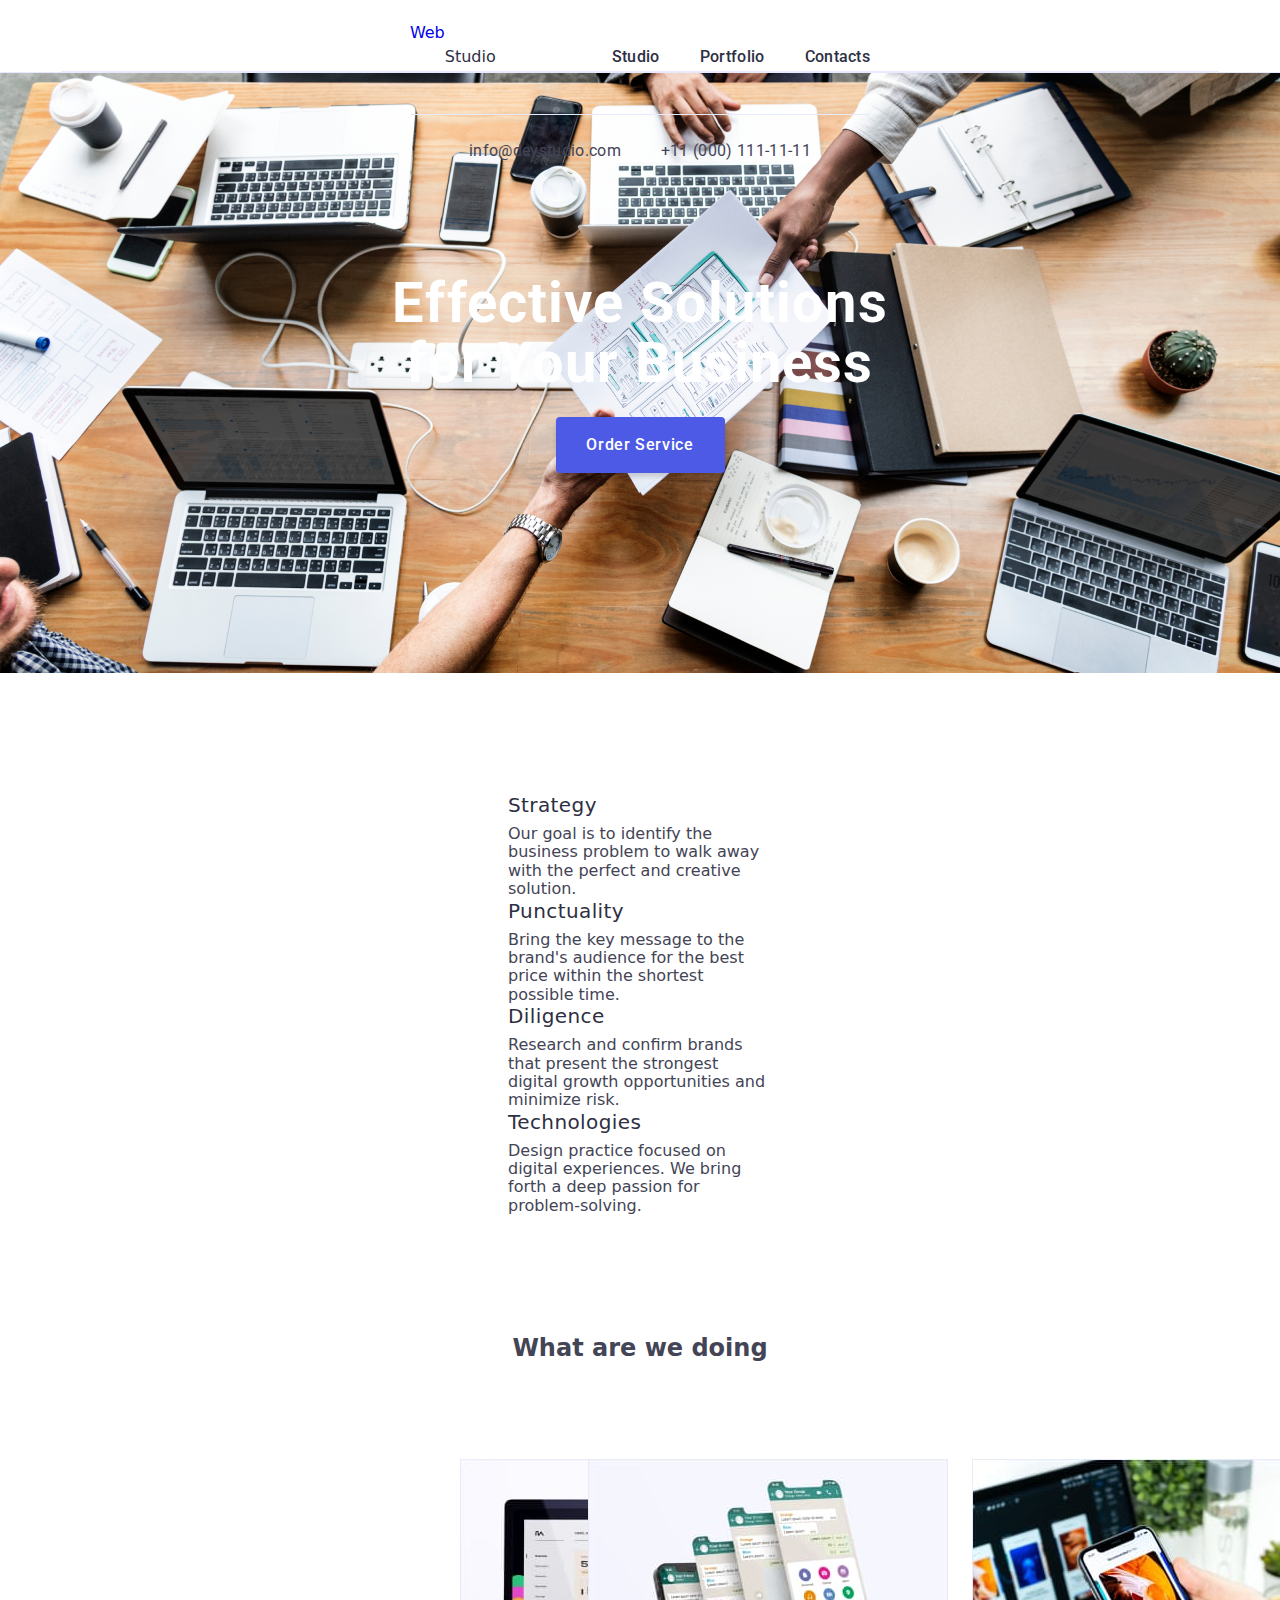
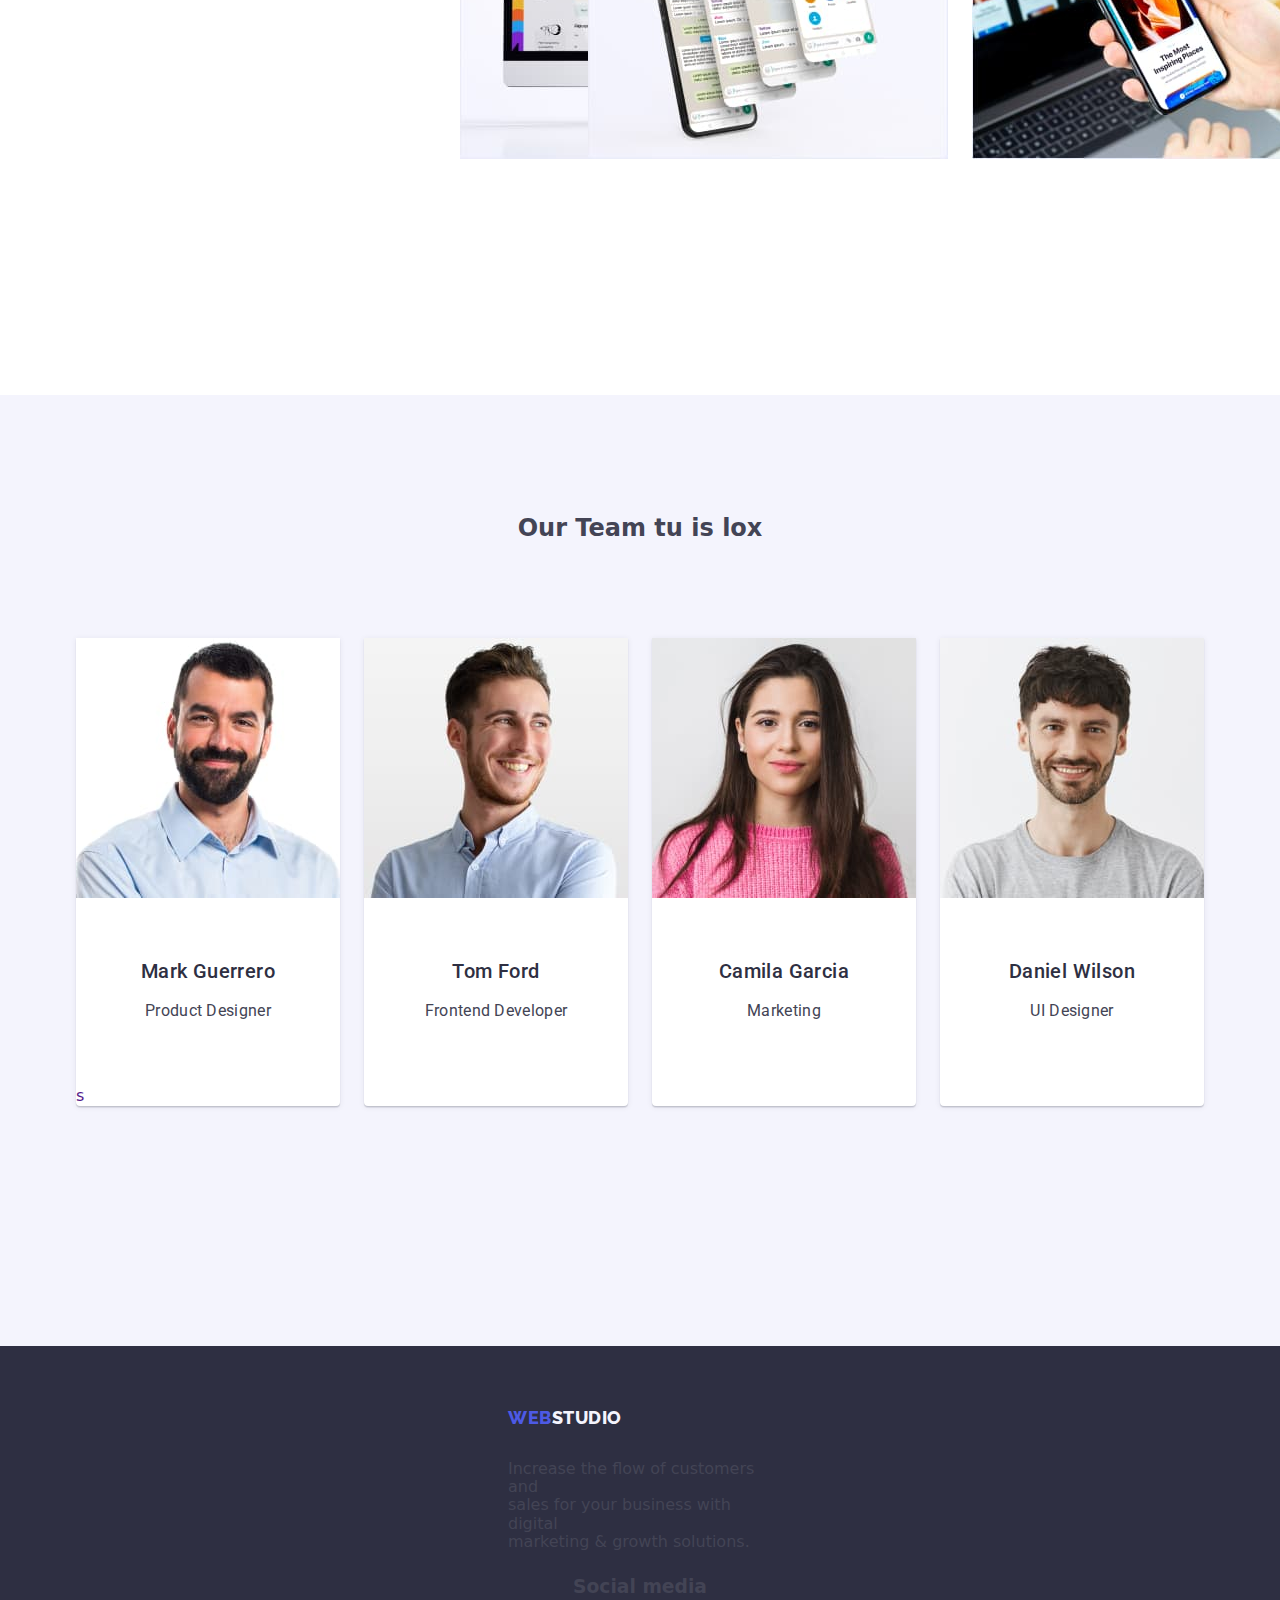
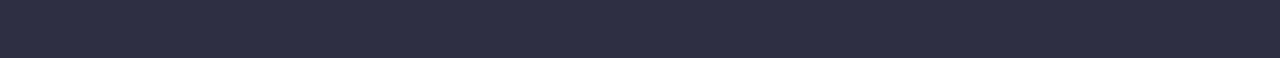
<file: index.html>
<!DOCTYPE html>
<html lang="en">
  <head>
    <meta charset="UTF-8" />
    <meta name="viewport" content="width=device-width, initial-scale=1.0" />
    <meta http-equiv="X-UA-Compatible" content="ie=edge" />
    <title>WebStudio</title>
    <link rel="preconnect" href="https://fonts.googleapis.com" />
    <link rel="preconnect" href="https://fonts.gstatic.com" crossorigin />
    <link
      href="https://fonts.googleapis.com/css2?family=Roboto:ital,wght@0,100;0,300;0,400;0,500;0,700;0,900;1,100;1,300;1,400;1,500;1,700;1,900&display=swap"
      rel="stylesheet"
    />
    <link
      href="https://fonts.googleapis.com/css2?family=Raleway:ital,wght@0,800;1,800&display=swap"
      rel="stylesheet"
    />
    <link rel="stylesheet" href="css/styles.css" />
    <link rel="stylesheet" href="css/modern-normalize.min.css" />
  </head>

  <body class="main__Page">
    <header class="header">
      <div class="top__nav container">
        <nav class="menu__nav">
          <a class="logo link" href="./index.html"
            >Web<span class="logo__part2">Studio</span></a
          >
          <ul class="nav__item list">
            <li>
              <a class="nav__link link" href="./index.html">Studio</a>
            </li>
            <li>
              <a class="nav__link link" href="./portfolio.html">Portfolio</a>
            </li>
            <li>
              <a class="nav__link link" href="">Contacts</a>
            </li>
          </ul>
        </nav>
        <address class="nav__address">
          <ul class="nav__address__item list">
            <li>
              <a class="address__link link" href="mailto:info@devstudio.com"
                >info@devstudio.com</a
              >
            </li>
            <li>
              <a class="address__link link" href="tel:+110001111111"
                >+11 (000) 111-11-11</a
              >
            </li>
          </ul>
        </address>
      </div>
    </header>

    <main>
      <section class="hero__bg">
        <div class="container">
          <h1 class="main__heading">
            Effective Solutions <br />
            for Your Business
          </h1>
          <button class="primary__button" type="button">Order Service</button>
        </div>
      </section>
      <section class="features__section container">
        <div class="container">
          <h2 hidden class="features__section_heading">Services</h2>
          <ul class="features__section_text list">
            <li class="feature__text">
              <h3 class="feature__heading">Strategy</h3>
              <p>
                Our goal is to identify the business problem to walk away with
                the perfect and creative solution.
              </p>
            </li>
            <li class="feature__text">
              <h3 class="feature__heading">Punctuality</h3>
              <p>
                Bring the key message to the brand's audience for the best price
                within the shortest possible time.
              </p>
            </li>
            <li class="feature__text">
              <h3 class="feature__heading">Diligence</h3>
              <p>
                Research and confirm brands that present the strongest digital
                growth opportunities and minimize risk.
              </p>
            </li>
            <li class="feature__text">
              <h3 class="feature__heading">Technologies</h3>
              <p>
                Design practice focused on digital experiences. We bring forth a
                deep passion for problem-solving.
              </p>
            </li>
          </ul>
        </div>
      </section>
      <section class="section-2">
        <div class="container">
          <h2 class="section-2_heading">What are we doing</h2>
          <ul class="section-2__imgs list">
            <li class="imegg">
              <img
                src="./images/mac1.jpg"
                alt="Example of work 1"
                width="360"
                height="300"
              />
            </li >
            <li>
              <img
                src="./images/moble2.jpg"
                alt="Example of work 2"
                width="360"
                height="300"
              />
            </li>
            <li class="imegg">
              <img
                src="./images/moble3.jpg"
                alt="Example of work 3"
                width="360"
                height="300"
              />
            </li>
          </ul>
        </div>
      </section>
      <section class="our-team our-team__bg">
        <div class="container">
          <h2 class="our-team__heading">Our Team tu is lox</h2>
          <ul class="our-team__imgs list">
            <li class="team-card">
              <img
                src="./images/Mark-Guerrero.jpg"
                alt="Mark Guerrero"
                width="264"
                height="260"
              />
              <div class="person">
                <h3 class="team-card__heading">Mark Guerrero</h3>
                <p class="team-card__text">Product Designer</p>
              </div>
              <ul class="icon-cont">
                <li>
                  <a href="" class="social-list-link">
                    <span class="icon-instagram icon-card"></span>s
                  </a>
                </li>
                <li>
                  <a href="" class="social-list-link">
                    <span class="icon-twitter icon-card"></span>
                  </a>
                </li>
                <li>
                  <a href="" class="social-list-link">
                    <span class="icon-facebook icon-card"></span>
                  </a>
                </li>
                <li>
                  <a href="" class="social-list-link">
                    <span class="icon-linkedin2 icon-card"></span>
                  </a>
                </li>
              </ul>
            </li>
            <li class="team-card">
              <img
                src="./images/Tom-Ford.jpg"
                alt="Tom Ford"
                width="264"
                height="260"
              />
              <div class="person">
                <h3 class="team-card__heading">Tom Ford</h3>
                <p class="team-card__text">Frontend Developer</p>
              </div>
              <ul class="icon-cont">
                <li>
                  <a href="" class="social-list-link">
                    <span class="icon-instagram icon-card"></span>
                  </a>
                </li>
                <li>
                  <a href="" class="social-list-link">
                    <span class="icon-twitter icon-card"></span>
                  </a>
                </li>
                <li>
                  <a href="" class="social-list-link">
                    <span class="icon-facebook icon-card"></span>
                  </a>
                </li>
                <li>
                  <a href="" class="social-list-link">
                    <span class="icon-linkedin2 icon-card"></span>
                  </a>
                </li>
              </ul>
            </li>
            <li class="team-card">
              <img
                src="./images/Camila-Garcia.jpg"
                alt="Camila Garcia"
                width="264"
                height="260"
              />
              <div class="person">
                <h3 class="team-card__heading">Camila Garcia</h3>
                <p class="team-card__text">Marketing</p>
              </div>
              <ul class="icon-cont">
                <li>
                  <a href="" class="social-list-link">
                    <span class="icon-instagram icon-card"></span>
                  </a>
                </li>
                <li>
                  <a href="" class="social-list-link">
                    <span class="icon-twitter icon-card"></span>
                  </a>
                </li>
                <li>
                  <a href="" class="social-list-link">
                    <span class="icon-facebook icon-card"></span>
                  </a>
                </li>
                <li>
                  <a href="" class="social-list-link">
                    <span class="icon-linkedin2 icon-card"></span>
                  </a>
                </li>
              </ul>
            </li>
            <li class="team-card">
              <img
                src="./images/Daniel-Wilson.jpg"
                alt="Daniel Wilson"
                width="264"
                height="260"
              />
              <div class="person">
                <h3 class="team-card__heading">Daniel Wilson</h3>
                <p class="team-card__text">UI Designer</p>
              </div>
              <ul class="icon-cont">
                <li>
                  <a href="" class="social-list-link">
                    <span class="icon-instagram icon-card"></span>
                  </a>
                </li>
                <li>
                  <a href="" class="social-list-link">
                    <span class="icon-twitter icon-card"></span>
                  </a>
                </li>
                <li>
                  <a href="" class="social-list-link">
                    <span class="icon-facebook icon-card"></span>
                  </a>
                </li>
                <li>
                  <a href="" class="social-list-link">
                    <span class="icon-linkedin2 icon-card"></span>
                  </a>
                </li>
              </ul>
            </li>
          </ul>
        </div>
      </section>
    </main>

    <footer class="footer__bg">
      <div class="container">
        <div class="footer__text_container">
          <a class="logo-footer link" href="./index.html">
            Web<span class="logo__part2-footer">Studio</span>
          </a>
          <p class="footer__text">
            Increase the flow of customers and <br />
            sales for your business with digital <br />
            marketing & growth solutions.
          </p>
        </div>
        <ul class="icon-cont-footer">
          <li>
            <h3 class="icon-cont">Social media</h3>
          </li>
          <li>
            <a href="" class="social-list-link">
              <span class="icon-instagram"></span>
            </a>
          </li>
          <li>
            <a href="" class="social-list-link">
              <span class="icon-twitter"></span>
            </a>
          </li>
          <li>
            <a href="" class="social-list-link">
              <span class="icon-facebook"></span>
            </a>
          </li>
          <li>
            <a href="" class="social-list-link">
              <span class="icon-linkedin2"></span>
            </a>
          </li>
        </ul>
      </div>
    </footer>
  </body>
</html>
</file>
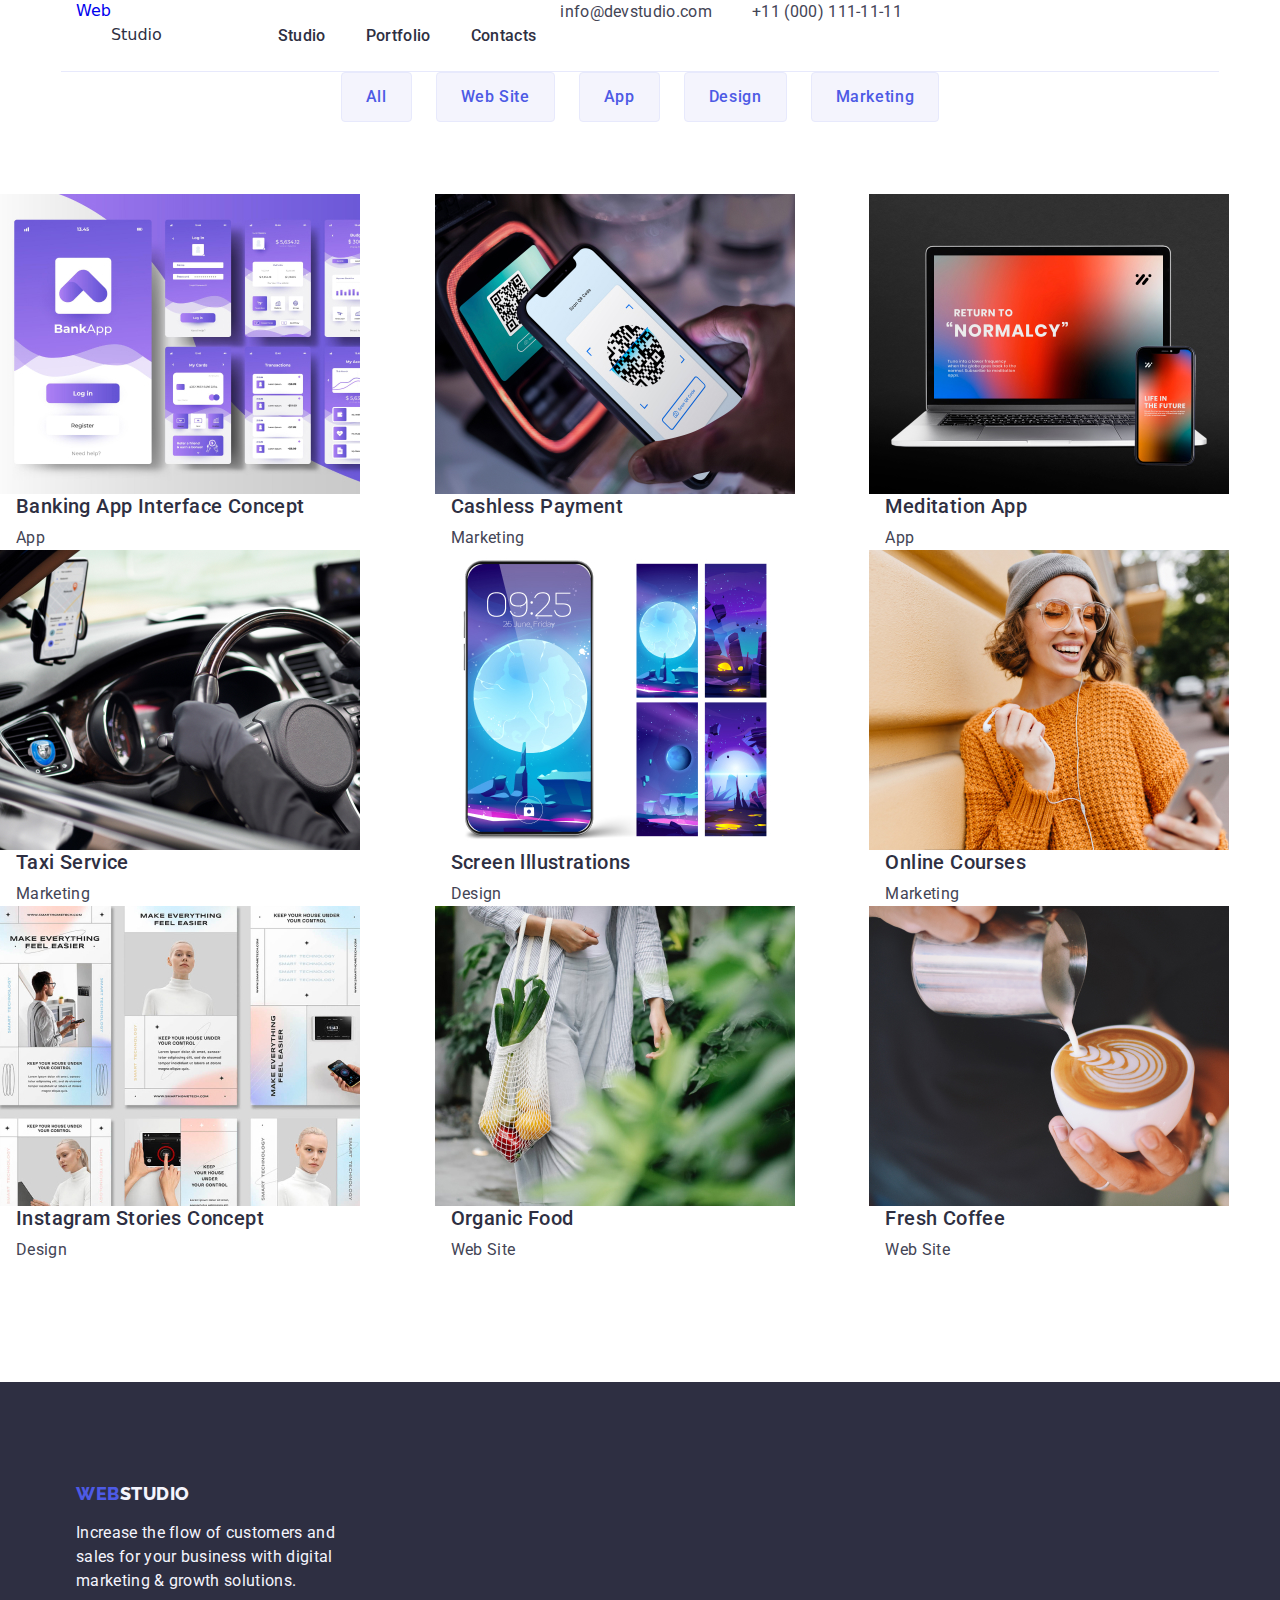
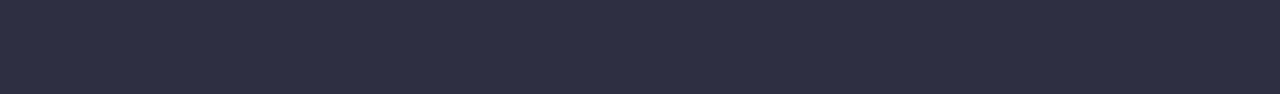
<file: ortfolio.html>
<!DOCTYPE html>
<html lang="en">
  <head>
    <meta charset="UTF-8" />
    <meta name="viewport" content="width=device-width, initial-scale=1.0" />
    <meta http-equiv="X-UA-Compatible" content="ie=edge" />
    <title>WebStudio</title>
    <link rel="preconnect" href="https://fonts.googleapis.com" />
    <link rel="preconnect" href="https://fonts.gstatic.com" crossorigin />
    <link
      href="https://fonts.googleapis.com/css2?family=Roboto:ital,wght@0,100;0,300;0,400;0,500;0,700;0,900;1,100;1,300;1,400;1,500;1,700;1,900&display=swap"
      rel="stylesheet"
    />
    <link
      href="https://fonts.googleapis.com/css2?family=Raleway:ital,wght@0,800;1,800&display=swap"
      rel="stylesheet"
    />
    <link rel="stylesheet" href="./css/portfolio.css" />
    <link rel="stylesheet" href="css/modern-normalize.min.css">
  </head>

  <body class="body">
    <header class="top__nav container">
      <nav class="menu__nav">
        <a class="logo link" href="./index.html"
          >Web<span class="logo__part2">Studio</span></a
        >
        <ul class="nav__item list">
          <li>
            <a class="nav__link link" href="./index.html">Studio</a>
          </li>
          <li>
            <a class="nav__link link" href="./portfolio.html">Portfolio</a>
          </li>
          <li>
            <a class="nav__link link" href="">Contacts</a>
          </li>
        </ul>
      </nav>
      <address class="nav__address">
        <ul class="nav__address__item list">
          <li>
            <a class="address__link link" href="mailto:info@devstudio.com"
              >info@devstudio.com</a
            >
          </li>
          <li>
            <a class="address__link link" href="tel:+110001111111"
              >+11 (000) 111-11-11</a
            >
          </li>
        </ul>
      </address>
    </header>

    <main class="main">
      <div class="main__container">
        <h1 hidden>Portfolio</h1>
        <ul class="filters">
          <li class="filters__item filter1">
            <button class="filters__item__btn1 filter__btn" type="button">
              All
            </button>
          </li>
          <li class="filters__item filter2">
            <button class="filters__item__btn2 filter__btn" type="button">
              Web Site
            </button>
          </li>
          <li class="filters__item filter3">
            <button class="filters__item__btn3 filter__btn" type="button">
              App
            </button>
          </li>
          <li class="filters__item filter4">
            <button class="filters__item__btn4 filter__btn" type="button">
              Design
            </button>
          </li>
          <li class="filters__item filter5">
            <button class="filters__item__btn5 filter__btn" type="button">
              Marketing
            </button>
          </li>
        </ul>
        <ul class="row">
          <li class="row__item row__item1">
            <img
              src="portfolio__images/Banking.jpg"
              alt="Banking App Interface Concept"
              width="360"
              height="300"
            />
            <div class="text__container">
              <h3 class="text__h3">Banking App Interface Concept</h3>
              <p class="text__p">App</p>
            </div>
          </li>
          <li class="row__item row__item2">
            <img
              src="portfolio__images/Cashless.jpg"
              alt="Cashless Payment"
              width="360"
              height="300"
            />
            <div class="text__container">
              <h3 class="text__h3">Cashless Payment</h3>
              <p class="text__p">Marketing</p>
            </div>
          </li>
          <li class="row__item row__item3">
            <img
              src="portfolio__images/Meditation.jpg"
              alt="Meditation App"
              width="360"
              height="300"
            />
            <div class="text__container">
              <h3 class="text__h3">Meditation App</h3>
              <p class="text__p">App</p>
            </div>
          </li>
        </ul>
        <ul class="row">
          <li class="row__item row__item4">
            <img
              src="portfolio__images/Taxi.jpg"
              alt="Taxi Service"
              width="360"
              height="300"
            />
            <div class="text__container">
              <h3 class="text__h3">Taxi Service</h3>
              <p class="text__p">Marketing</p>
            </div>
          </li>
          <li class="row__item row__item5">
            <img
              src="portfolio__images/Screen.jpg"
              alt="Screen lllustrations"
              width="360"
              height="300"
            />
            <div class="text__container">
              <h3 class="text__h3">Screen lllustrations</h3>
              <p class="text__p">Design</p>
            </div>
          </li>
          <li class="row__item row__item6">
            <img
              src="portfolio__images/Online.jpg"
              alt="Online Courses"
              width="360"
              height="300"
            />
            <div class="text__container">
              <h3 class="text__h3">Online Courses</h3>
              <p class="text__p">Marketing</p>
            </div>
           </li>
        </ul>
        <ul class="row">
          <li class="row__item row__item7">
            <img
              src="portfolio__images/Instagram.jpg"
              alt="Instagram Storis Concept"
              width="360"
              height="300"
            />
            <div class="text__container">
              <h3 class="text__h3">Instagram Stories Concept</h3>
              <p class="text__p">Design</p>
            </div>
          </li>
          <li class="row__item row__item8">
            <img
              src="portfolio__images/Organic.jpg"
              alt="Organic Food"
              width="360"
              height="300"
            />
            <div class="text__container">
              <h3 class="text__h3">Organic Food</h3>
              <p class="text__p">Web Site</p>
            </div>
          </li>
          <li class="row__item row__item9">
            <img
              src="portfolio__images/Fresh.jpg"
              alt="Fresh Coffee"
              width="360"
              height="300"
            />
            <div class="text__container">
              <h3 class="text__h3">Fresh Coffee</h3>
              <p class="text__p">Web Site</p>
            </div>
          </li>
        </ul>
      </div>
    </main>

 <footer class="footer-bg">
      <div class="container">
        <div class="footer__text_container">
          <a class="logo-footer link" href="./index.html">
            Web<span class="logo__part2-footer">Studio</span>
          </a>
          <p class="footer__text">
            Increase the flow of customers and <br />
            sales for your business with digital <br />
            marketing & growth solutions.
          </p>
        </div>
      </div>
    </footer>
  </body>
</html>
</file>
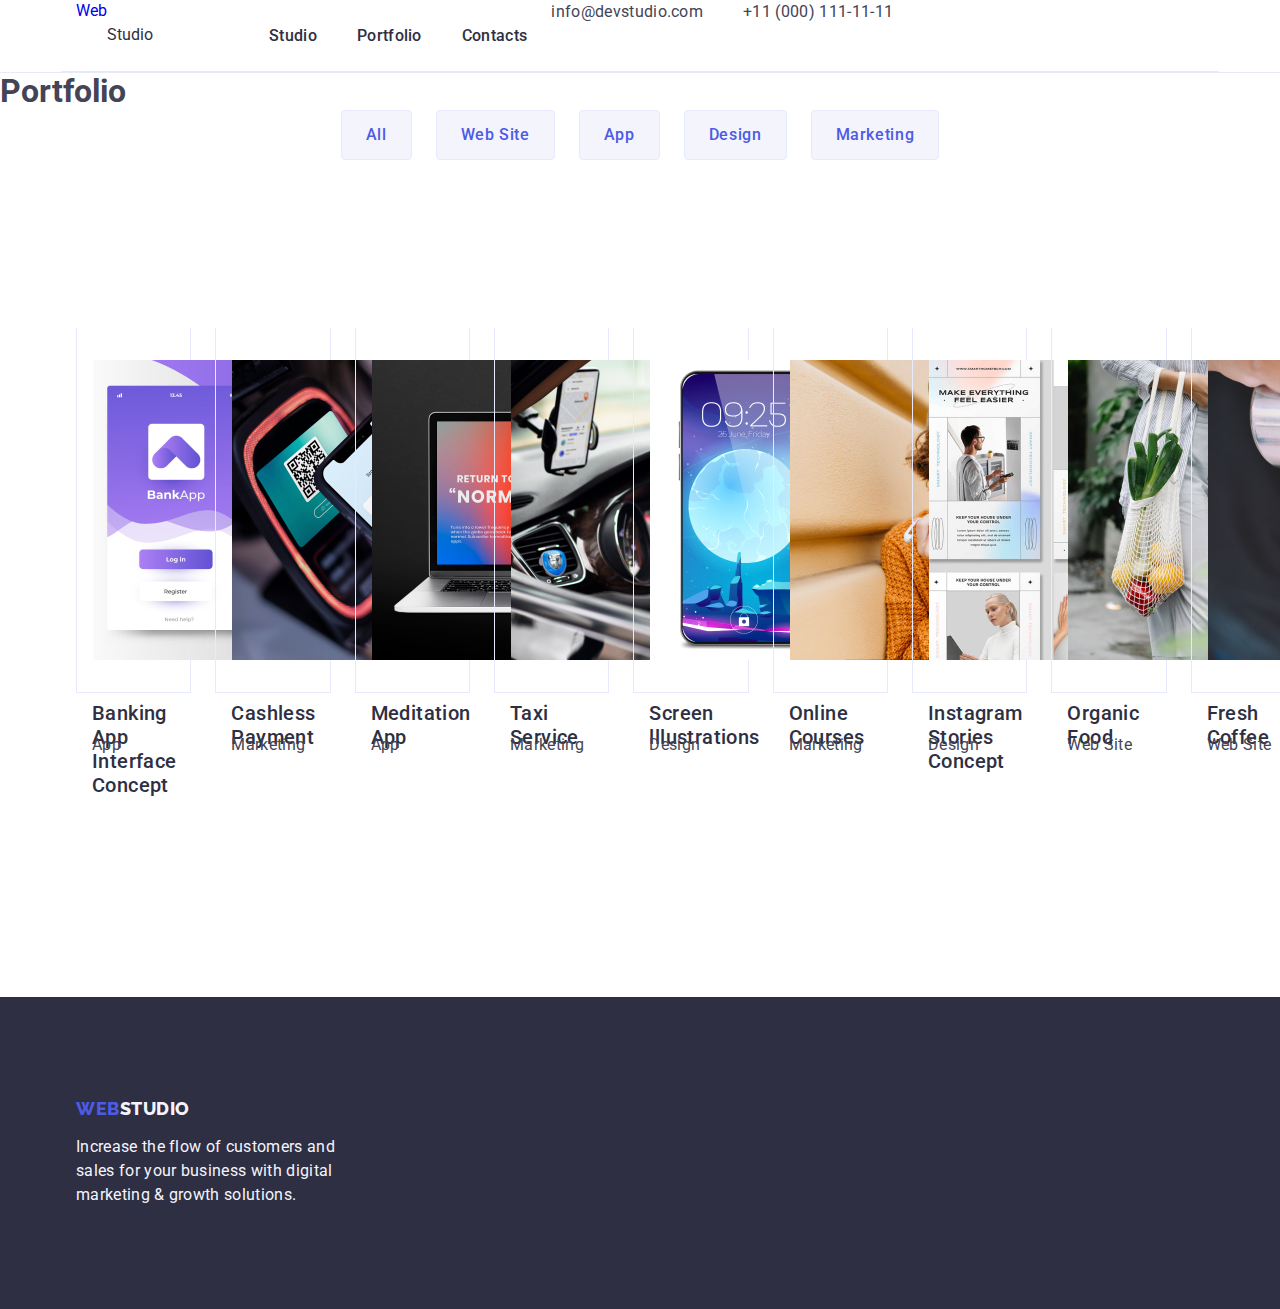
<file: portfolio.html>
<!DOCTYPE html>
<html lang="en">
  <head>
    <meta charset="UTF-8" />
    <meta name="viewport" content="width=device-width, initial-scale=1.0" />
    <meta http-equiv="X-UA-Compatible" content="ie=edge" />
    <title>WebStudio</title>
    <link rel="stylesheet" href="css/modern-normalize.min.css" />
    <link rel="preconnect" href="https://fonts.googleapis.com" />
    <link rel="preconnect" href="https://fonts.gstatic.com" crossorigin />
    <link
      href="https://fonts.googleapis.com/css2?family=Roboto:ital,wght@0,100;0,300;0,400;0,500;0,700;0,900;1,100;1,300;1,400;1,500;1,700;1,900&display=swap"
      rel="stylesheet"
    />
    <link
      href="https://fonts.googleapis.com/css2?family=Raleway:ital,wght@0,800;1,800&display=swap"
      rel="stylesheet"
    />
    <link rel="stylesheet" href="./css/portfolio.css" />
  </head>

  <body class="body">
    <header class="header">
      <div class="top__nav container">
        <nav class="menu__nav">
          <a class="logo link" href="./index.html"
            >Web<span class="logo__part2">Studio</span></a
          >
          <ul class="nav__item list">
            <li>
              <a class="nav__link link" href="./index.html">Studio</a>
            </li>
            <li>
              <a class="nav__link link" href="./portfolio.html">Portfolio</a>
            </li>
            <li>
              <a class="nav__link link" href="">Contacts</a>
            </li>
          </ul>
        </nav>
        <address class="nav__address">
          <ul class="nav__address__item list">
            <li>
              <a class="address__link link" href="mailto:info@devstudio.com"
                >info@devstudio.com</a
              >
            </li>
            <li>
              <a class="address__link link" href="tel:+110001111111"
                >+11 (000) 111-11-11</a
              >
            </li>
          </ul>
        </address>
      </div>
    </header>

    <main class="main">
      <div class="main__container">
        <h1 .visually-hidden>Portfolio</h1>
        <ul class="filters">
          <li class="filters__item filter1">
            <button class="filters__item__btn1 filter__btn" type="button">
              All
            </button>
          </li>
          <li class="filters__item filter2">
            <button class="filters__item__btn2 filter__btn" type="button">
              Web Site
            </button>
          </li>
          <li class="filters__item filter3">
            <button class="filters__item__btn3 filter__btn" type="button">
              App
            </button>
          </li>
          <li class="filters__item filter4">
            <button class="filters__item__btn4 filter__btn" type="button">
              Design
            </button>
          </li>
          <li class="filters__item filter5">
            <button class="filters__item__btn5 filter__btn" type="button">
              Marketing
            </button>
          </li>
        </ul>
        <section class="section">
          <div class="container">
            <ul class="row">
              <li class="row__item row__item1">
                <div class="divv">
                <img
                  src="portfolio__images/Banking.jpg"
                  alt="Banking App Interface Concept"
                  width="360"
                  height="300"
                />
                </div>
                <div class="text__container">
                  <h3 class="text__h3">Banking App Interface Concept</h3>
                  <p class="text__p">App</p>
                </div>
              </li>
              <li class="row__item row__item2">
                <div class="divv">
                <img
                  src="portfolio__images/Cashless.jpg"
                  alt="Cashless Payment"
                  width="360"
                  height="300"
                />
                </div>
                <div class="text__container">
                  <h3 class="text__h3">Cashless Payment</h3>
                  <p class="text__p">Marketing</p>
                </div>
              </li>
              <li class="row__item row__item3">
                <div class="divv">
                <img
                  src="portfolio__images/Meditation.jpg"
                  alt="Meditation App"
                  width="360"
                  height="300"
                />
                </div>
                <div class="text__container">
                  <h3 class="text__h3">Meditation App</h3>
                  <p class="text__p">App</p>
                </div>
              </li>
            </ul>
            <ul class="row">
              <li class="row__item row__item4">
                <div class="divv">
                <img
                  src="portfolio__images/Taxi.jpg"
                  alt="Taxi Service"
                  width="360"
                  height="300"
                />
                </div>
                <div class="text__container">
                  <h3 class="text__h3">Taxi Service</h3>
                  <p class="text__p">Marketing</p>
                </div>
              </li>
              <li class="row__item row__item5">
                <div class="divv">
                <img
                  src="portfolio__images/Screen.jpg"
                  alt="Screen lllustrations"
                  width="360"
                  height="300"
                />
                </div>
                <div class="text__container">
                  <h3 class="text__h3">Screen lllustrations</h3>
                  <p class="text__p">Design</p>
                </div>
              </li>
              <li class="row__item row__item6">
                <div class="divv">
                <img
                  src="portfolio__images/Online.jpg"
                  alt="Online Courses"
                  width="360"
                  height="300"
                />
                </div>
                <div class="text__container">
                  <h3 class="text__h3">Online Courses</h3>
                  <p class="text__p">Marketing</p>
                </div>
              </li>
            </ul>
            <ul class="row">
              <li class="row__item row__item7">
                <div class="divv">
                <img
                  src="portfolio__images/Instagram.jpg"
                  alt="Instagram Storis Concept"
                  width="360"
                  height="300"
                />
                </div>
                <div class="text__container">
                  <h3 class="text__h3">Instagram Stories Concept</h3>
                  <p class="text__p">Design</p>
                </div>
              </li>
              <li class="row__item row__item8">
                <div class="divv">
                <img
                  src="portfolio__images/Organic.jpg"
                  alt="Organic Food"
                  width="360"
                  height="300"
                />
                </div>
                <div class="text__container">
                  <h3 class="text__h3">Organic Food</h3>
                  <p class="text__p">Web Site</p>
                </div>
              </li>
              <li class="row__item row__item9">
                <div class="divv">
                <img
                  src="portfolio__images/Fresh.jpg"
                  alt="Fresh Coffee"
                  width="360"
                  height="300"
                />
                </div>
                <div class="text__container">
                  <h3 class="text__h3">Fresh Coffee</h3>
                  <p class="text__p">Web Site</p>
                </div>
              </li>
            </ul>
          </div>
        </section>
      </div>
    </main>

    <footer class="footer-bg">
      <div class="container">
        <div class="footer__text_container">
          <a class="logo-footer link" href="./index.html">
            Web<span class="logo__part2-footer">Studio</span>
          </a>
          <p class="footer__text">
            Increase the flow of customers and <br />
            sales for your business with digital <br />
            marketing & growth solutions.
          </p>
        </div>
      </div>
    </footer>
  </body>
</html>
</file>
<file: css/styles.css>
* {
  margin: 0;
  padding: 0;
  box-sizing: border-box;
}

:root {
  --main-font: "Roboto", sans-serif;
  --logo-font: "Raleway", sans-serif;
  --primary-brand: #4d5ae5;
  --pressed-state: #404bbf;
  --dark: #2e2f42;
  --success: #31d0aa;
  --text: #434455;
  --subtle-text: #8e8f99;
  --accent: #e7e9fc;
  --light: #f4f4fd;
  --modal-overlay: rgba(46, 47, 66, 0.4);
  --hero-bg: rgba(46, 47, 66, 0.7);
  --white-bg: #fff;
  --modal-bg: #fcfcfc;
}

img {
  display: block;
}

body {
  background-color: var(--white-bg);
  color: var(--text);
  font-family: var(--main-font);
}

li {
  list-style: none;
}

a {
  text-decoration: none;
}

.link {
  text-decoration: none;
}

.container {
  width: 1128px;
  margin: 0 auto;
  gap: 120px;
}

.icon {
  font-size: 40px;
  color: iris;
}
/* START NAV SECTION */
.header {
  border-bottom: 1px solid #e7e9fc;
}
.top__nav {
  height: 72px;
  width: 1158px;
  display: flex;
  padding: 0 15px;
  border-bottom: 1px solid #e7e9fc;
}

.menu__nav {
  display: flex;
  gap: 40px;
  align-items: center;
  border-bottom: 1px solid #e7e9fc;
}

.nav__item,
.nav__address__item {
  display: flex;
  gap: 40px;
}

.nav__address {
  display: flex;
  gap: 40px;
}

.logo {
  margin-right: 76px;
  display: flex;
  padding: 24px 0;
}

.logo__part2 {
  color: var(--dark);
  display: flex;
  padding: 24px 0;
}

.nav__link {
  font-family: var(--main-font);
  color: var(--dark);
  font-size: 16px;
  font-weight: 500;
  line-height: 1.5;
  letter-spacing: 0.02em;
  padding: 24px 0;
}
.link:hover {
  color: var(--pressed-state);
}
.link:focus {
  color: var(--pressed-state);
}
.address__link {
  color: var(--text);
  font-family: var(--main-font);
  font-style: normal;
  font-weight: 400;
  font-size: 16px;
  line-height: 24px;
  letter-spacing: 0.02em;
}

/* END NAV SECTION */

/* START HERO SECTION */
.hero__bg {
  padding: 188px 0;
  height: 600px;
  background-image: url(../images/people-office\ 1.png);
  background-repeat: no-repeat;
  background-position: 50% 50%;
  background-size: 1440px 600px;
  display: flex;
  align-items: center;
  justify-content: center;
}

.container {
  display: flex;
  flex-direction: column;
  align-items: center;
   gap: 24px; 
}

.main__heading {
  font-family: var(--main-font);
  font-weight: 700;
  font-size: 56px;
  line-height: 60px;
  text-align: center;
  letter-spacing: 0.02em;
  color: var(--white-bg);
  max-width: 496px;
}

.primary__button {
  color: var(--white-bg);
  border: none;
  width: 169px;
  height: 56px;
  background: var(--primary-brand);
  box-shadow: 0px 4px 4px rgba(0, 0, 0, 0.15);
  border-radius: 4px;
  cursor: pointer;
  font-family: var(--main-font);
  font-weight: 500;
  font-size: 16px;
  line-height: 24px;
  letter-spacing: 0.04em;
  min-width: 169px;
}

/* END HERO SECTION */

/* START FEATURES SECTION */
.features__section {
  padding: 120px 0;
}
.container {
  display: flex;
  gap: 24px;
}
.features__section_text {
  width: calc((100% - 72px) / 4);
}

.feature__text {
   flex-basis: calc((100% - 72px) / 4);

}

.feature__heading {
  margin-bottom: 8px;
  font-weight: 500;
  font-size: 20px;
  line-height: 24px;
  letter-spacing: 0.02em;
  color: var(--dark);
}

/* END FEATURES SECTION */

/* START SECTION 2 SECTION */
.section-2 {
  padding-bottom: 120px;
}

.section-2_heading {
  margin-bottom: 72px;
  display: flex;
  gap: 24px;
}

.section-2__imgs {
  width: calc((100% - 48px) / 3);
  display: flex;
  gap: 24px;
  justify-content: space-between;
  margin-bottom: 116px;
}

.imegg {
  width: calc((100% - 48px) / 3);
}
/* END SECTION 2 SECTION */
/* START OUR TEAM SECTION */
.our-team__bg {
  padding: 120px 0;
  background-color: var(--light);
}

.our-team__heading {
  margin-bottom: 72px;
}

.our-team__imgs {
  display: flex;
  justify-content: center;
  gap: 24px;
  padding-bottom: 120px;
  flex-basis: calc((100% - 72px) / 4);
  border-radius: 0px 0px 4px 4px;
}

.person {
  padding: 32px 16px;
}

.team-card__heading {
  text-align: center;
  margin-bottom: 8px;
  font-family: var(--main-font);
  font-weight: 500;
  font-size: 20px;
  line-height: 24px;
  text-align: center;
  letter-spacing: 0.02em;
  color: var(--dark);
  padding: 29px 0 8px 0;
}

.team-card__text {
  text-align: center;

  font-family: var(--main-font);
  font-weight: 400;
  font-size: 16px;
  line-height: 24px;
  text-align: center;
  letter-spacing: 0.02em;
  color: var(--text);
  padding-bottom: 32px;
}

.team-card {
  background-color: var(--white-bg);
  box-shadow: 0px 1px 6px rgba(46, 47, 66, 0.08),
    0px 1px 1px rgba(46, 47, 66, 0.16), 0px 2px 1px rgba(46, 47, 66, 0.08);
  border-radius: 0px 0px 4px 4px;
}

/* END OUR TEAM SECTION */
/* START FOOTER SECTION */
.footer__bg {
  padding: 100px 0;
  height: 312px;
  background-color: var(--dark);
  display: flex;
  align-items: center;
}

.container__footer {
  display: flex;
  width: 1128px;
  margin: 0 auto;
  gap: 120px;
}

.logo-footer {
  display: inline-block;
  margin-bottom: 16px;
  font-family: "Raleway", sans-serif;
  font-weight: 800;
  font-size: 18px;
  line-height: 1.17;
  letter-spacing: 0.03em;
  color: var(--primary-brand);
  text-transform: uppercase;
}

.logo-footer.link {
  text-decoration: none;
  display: inline-block;
  margin-bottom: 16px;
}

.logo__part2-footer {
  color: #f4f4fd;
  display: inline-block;
  margin-bottom: 16px;
}

.footer__text {
  max-width: 264px ;
}

.footer__text__container {
  display: flex;
  flex-direction: column;
  gap: 16px;
}

.icon__cont__text {
  display: inline-block;
  margin-bottom: 16px;
  max-width: 264px;
}
.icon__cont__footer {
  display: flex;
  flex-direction: column;
  width: 208px;
  height: 40px;
}
/* END FOOTER SECTION */
</file>
<file: css/portfolio.css>
* {
  margin: 0;
  padding: 0;
  box-sizing: border-box;
}

:root {
  --main-font: "Roboto", sans-serif;
  --logo-font: "Raleway", sans-serif;
  --primary-brand: #4d5ae5;
  --pressed-state: #404bbf;
  --dark: #2e2f42;
  --success: #31d0aa;
  --text: #434455;
  --subtle-text: #8e8f99;
  --accent: #e7e9fc;
  --light: #f4f4fd;
  --modal-overlay: #2e2f42;
  --hero-bg: #2e2f42;
  --white-bg: #fff;
  --modal-bg: #fcfcfc;
  --modal-overlay: rgba(46, 47, 66, 0.4);
  --hero-bg: rgba(46, 47, 66, 0.7);
}
img {
  display: block;
}

ul {
  list-style: none;
}

a {
  text-decoration: none;
}

button {
  border: none;
}

body {
  background-color: var(--white-bg);
  color: var(--text);
  font-family: var(--main-font);
}

.list {
  list-style: none;
}

.link {
  text-decoration: none;
}

.container {
  width: 1128px;
  margin: 0 auto;
}

/*! Nav */
.header {
  border-bottom: 1px solid #e7e9fc;
}

.top__nav {
  height: 72px;
  width: 1158px;
  display: flex;
  padding: 0 15px;
  border-bottom: 1px solid #e7e9fc;
}

.menu__nav {
  display: flex;
  gap: 40px;
  align-items: center;
}

.nav__item,
.nav__address__item {
  display: flex;
  gap: 40px;
}

.nav__address {
  display: flex;
  gap: 40px;
}

.logo {
  margin-right: 76px;
  display: flex;
  padding: 24px 0;
}

.logo__part2 {
  color: var(--dark);
  display: flex;
  padding: 24px 0;
}

.nav__link {
  font-family: var(--main-font);
  color: var(--dark);
  font-size: 16px;
  font-weight: 500;
  line-height: 1.5;
  letter-spacing: 0.02em;
  padding: 24px 0;
}
.link:hover {
  color: var(--pressed-state);
}
.link:focus {
  color: var(--pressed-state);
}
.address__link {
  color: var(--text);
  font-family: var(--main-font);
  font-style: normal;
  font-weight: 400;
  font-size: 16px;
  line-height: 24px;
  letter-spacing: 0.02em;
}

/*! 
    main
    filter 
*/

.main__container {
  margin-bottom: 120px;
}

.wrapper__filter {
  width: 1128px;
  display: flex;
  justify-content: center;
  margin: 0 auto;
}

.filter__btn {
  font-family: var(--main-font);
  font-weight: 500;
  font-size: 16px;
  line-height: 24px;
  text-align: center;
  letter-spacing: 0.04em;
  color: var(--primary-brand);
  background: var(--light);
  border: 1px solid #e7e9fc;
  border-radius: 4px;
  cursor: pointer;
}

.filter__btn:hover {
  background: #404bbf;
  box-shadow: 0px 3px 1px rgba(0, 0, 0, 0.1), 0px 2px 1px rgba(0, 0, 0, 0.08),
    0px 2px 2px rgba(0, 0, 0, 0.12);
  color: var(--white-bg);
}

.filters__item__btn1 {
  padding: 12px 24px;
  border: 1px solid #e7e9fc;
  border-radius: 4px;
}

.filters__item__btn2 {
  padding: 12px 24px;
  border: 1px solid #e7e9fc;
  border-radius: 4px;
}

.filters__item__btn3 {
  padding: 12px 24px;
  border: 1px solid #e7e9fc;
  border-radius: 4px;
}

.filters__item__btn4 {
  padding: 12px 24px;
  border: 1px solid #e7e9fc;
  border-radius: 4px;
}

.filters__item__btn5 {
  padding: 12px 24px;
  border: 1px solid #e7e9fc;
  border-radius: 4px;
}
.filter__btn:hover {
  padding: 12px 24px;
  border: 1px solid #e7e9fc;
  border-radius: 4px;
}
.filter__btn:focus {
  padding: 12px 24px;
  border: 1px solid #e7e9fc;
  border-radius: 4px;
}
/*! Row 1 */
.section {
  padding-top: 96px;
  padding-bottom: 120px;
}

.container {
  display: flex;
  gap: 24px;
}

.filters {
  display: flex;
  justify-content: center;
  align-items: center;
  gap: 24px;
  margin-bottom: 72px;
}

.row {
  display: flex;
  flex-wrap: wrap;
  column-gap: 24px;
  row-gap: 48px;
}

.wrapper__row1,
.wrapper__row2 {
  width: 1128px;
  height: 420px;
  margin: 0 auto;
  margin-bottom: 48px;
}

.wrapper__row3 {
  width: 1128px;
  height: 420px;
  margin: 0 auto;
}

.row__item {
  width: calc((100% - 48px) / 3);
}

.text__container {
  display: flex;
  flex-direction: column;
  gap: 8px;
  padding: 0 16px;
}

.text__h3 {
  height: 24px;
  font-family: var(--main-font);
  font-weight: 500;
  font-size: 20px;
  line-height: 24px;
  letter-spacing: 0.02em;
  color: var(--dark);
}

.text__p {
  font-family: var(--main-font);
  font-weight: 400;
  font-size: 16px;
  line-height: 24px;
  letter-spacing: 0.02em;
  color: var(--text);
}

.divv {
  padding: 32px 16px;
  border: 1px solid #e7e9fc;
  border-top: none;
  margin-bottom: 8px;
}

/*! Footer */

.footer-bg {
  height: 312px;
  background-color: var(--dark);
  display: flex;
  align-items: center;
}

.logo-footer {
  font-family: "Raleway", sans-serif;
  font-weight: 800;
  font-size: 18px;
  line-height: 1.17;
  letter-spacing: 0.03em;
  color: var(--primary-brand);
  text-transform: uppercase;
}

.logo-footer.link {
  text-decoration: none;
}

.logo__part2-footer {
  color: #f4f4fd;
}

.footer__text {
  color: var(--light);
  font-family: var(--main-font);
  font-weight: 400;
  font-size: 16px;
  line-height: 24px;
  letter-spacing: 0.02em;
}

.footer__text_container {
  display: flex;
  flex-direction: column;
  gap: 16px;
}
</file>
